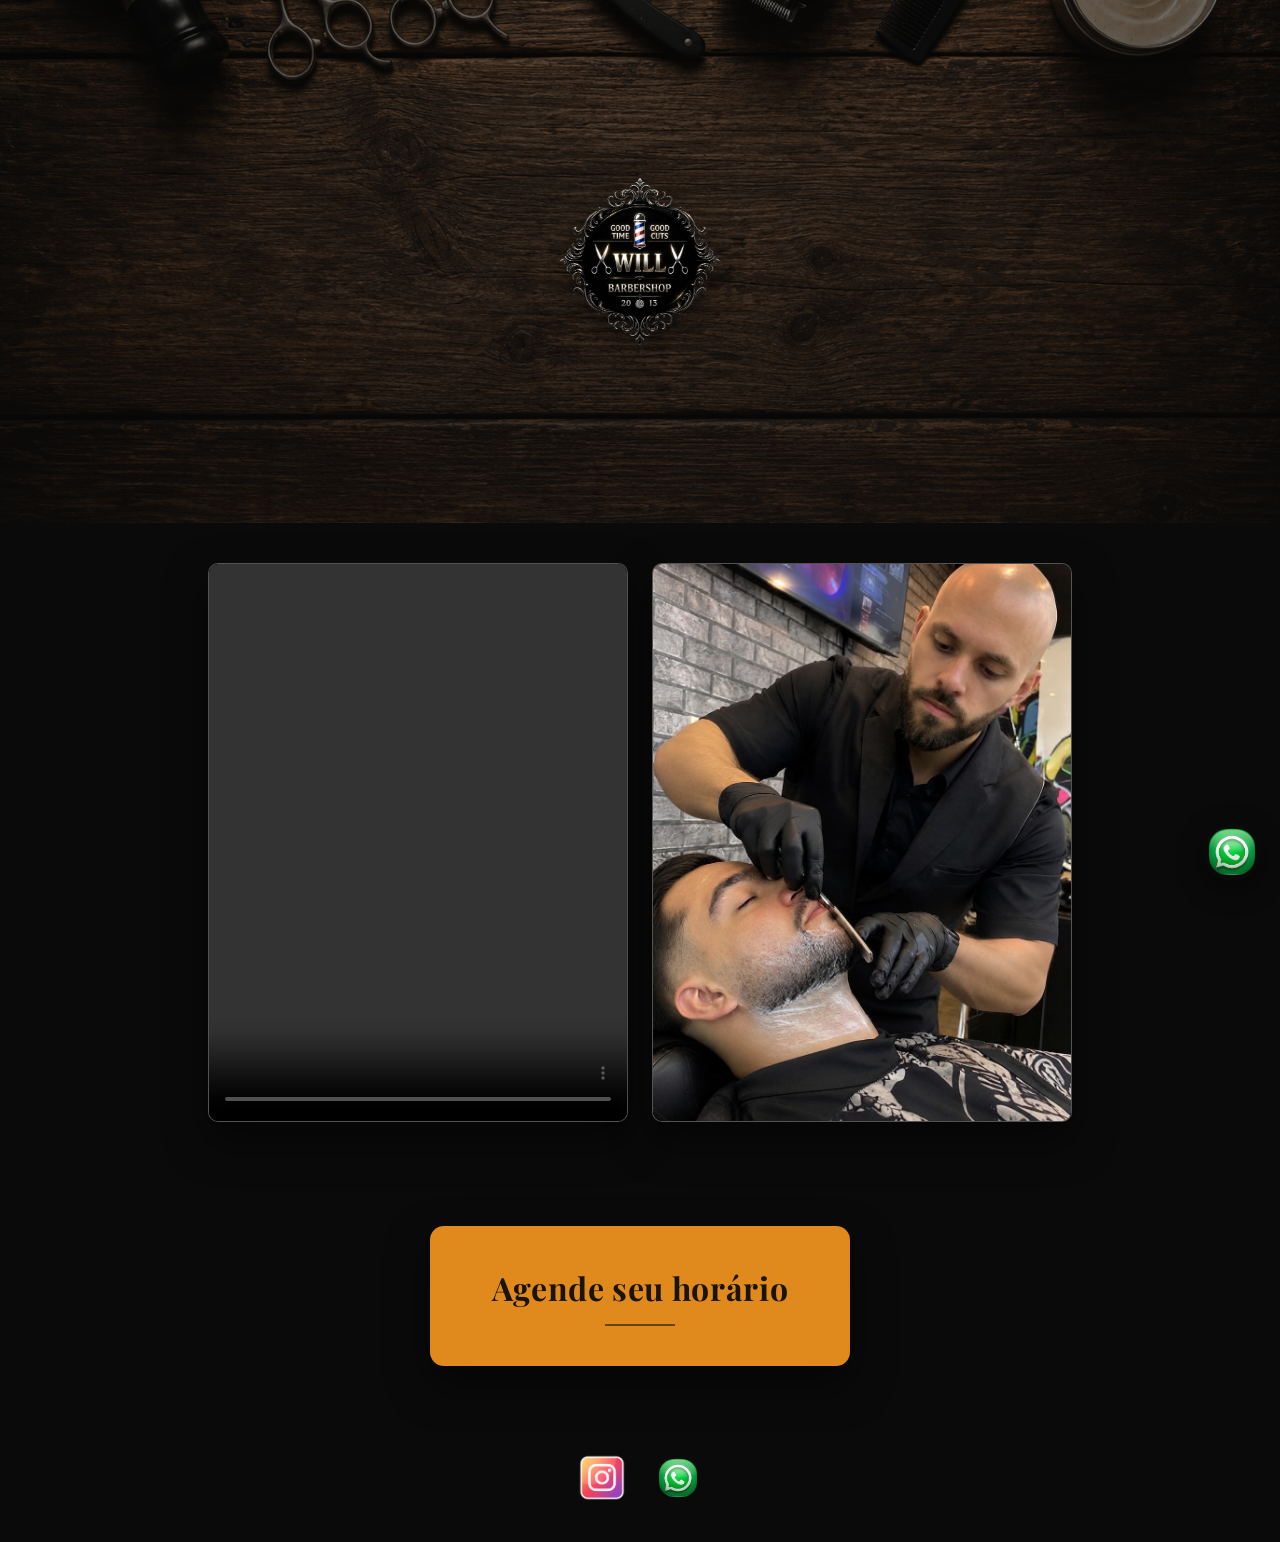
<file: index.html>
<!DOCTYPE html>
<html lang="pt-BR">
<head>
  <meta charset="UTF-8">
  <meta name="viewport" content="width=device-width, initial-scale=1.0">
  <title>Will Barbershop</title>

  <link rel="preconnect" href="https://fonts.googleapis.com">
  <link href="https://fonts.googleapis.com/css2?family=Playfair+Display:wght@600;700&family=Montserrat:wght@500;600;700&display=swap" rel="stylesheet">

  <link rel="stylesheet" href="style.css">
</head>
<body>

  <!-- ===== Logo / LOGO ===== -->
  <header class="logo">
    <img src="Imagens/logo.png" alt="Will Barbershop" class="logo__img">
  </header>

  <!-- ===== VÍDEO + FOTO ===== -->
  <section class="video">
    <div class="video__frame">
      <video
        class="video__media"
        controls
        preload="metadata">
        <source src="Imagens/video.mp4" type="video/mp4">
        Seu navegador não suporta a exibição deste vídeo.
      </video>
    </div>

    <div class="video__frame">
      <img src="Imagens/cortee.png" alt="Barbeiro finalizando o corte" class="video__media video__media--img">
    </div>
  </section>

  <!-- ===== AGENDAMENTO ===== -->
  <section class="agendamento">
    <a href="agendamento.html" target="_blank" rel="noopener" class="agendamento__wpp">
      <h2 class="titulo-do-agendamento">Agende seu horário</h2>
    </a>
  </section>

  <!-- ===== REDES SOCIAIS ===== -->
  <section class="redes-sociais">
    <a href="https://www.instagram.com/willbarber.ofc?igsi=MTE1YWxnd2x2YXRpaw%3D%3D&utm_source=qr" target="_blank" rel="noopener" class="social__link">
      <img src="Imagens/insta.png" alt="Instagram Will Barbershop" class="social-insta">
    </a>
    <a href="https://wa.link/bmg76a" target="_blank" rel="noopener" class="social__link">
      <img src="Imagens/whats.png" alt="WhatsApp Will Barbershop" class="social-wpp">
    </a>
  </section>

  <!-- ===== BOTÃO FLUTUANTE WHATSAPP ===== -->
  <a href="https://wa.link/bmg76a" target="_blank" rel="noopener" class="whats-float">
    <img src="Imagens/whats.png" alt="Falar no WhatsApp">
  </a>

</body>
</html>
</file>
<file: style.css>
/* 
   WILL BARBERSHOP — tokens
   Preto + prata (filigrana do logo) + vermelho (barber pole)
    */
:root {
  --preto: #0a0a0a;
  --preto-suave: #161616;
  --prata: #c7c7c7;
  --prata-claro: #e9e9e9;
  --vermelho: #b3242f;
  --branco: #f5f5f5;
  --laranja: #e08a1e;
  --texto-escuro: #1a1408;

  --fonte-titulo: "Playfair Display", serif;
  --fonte-base: "Montserrat", sans-serif;
}

* {
  margin: 0;
  padding: 0;
  box-sizing: border-box;
}

body {
  background-color: var(--preto);
  font-family: var(--fonte-base);
  color: var(--branco);
}

/* 
   LOGO (com fundo de madeira apenas nesta seção)
    */
.logo {
  position: relative;
  min-height: 55vh;
  display: flex;
  align-items: center;
  justify-content: center;
  padding: 3rem 1.5rem;

  background-image:
    linear-gradient(180deg, rgba(10, 10, 10, 0.55) 0%, rgba(10, 10, 10, 0.75) 100%),
    url("Imagens/fundo.png");
  background-size: cover;
  background-position: center;
  background-repeat: no-repeat;
}

.logo__img {
  position: relative;
  z-index: 1;
  width: 100%;
  max-width: 320px;
  height: auto;
  filter: drop-shadow(0 6px 18px rgba(0, 0, 0, 0.6));
}

/* 
   VÍDEO + FOTO
    */
.video {
  display: flex;
  flex-wrap: wrap;
  gap: 1.5rem;
  justify-content: center;
  padding: 2.5rem 1.5rem 3.5rem;
  background-color: var(--preto);
}

.video__frame {
  flex: 1 1 320px;
  max-width: 420px;
  border: 1px solid rgba(199, 199, 199, 0.35);
  border-radius: 10px;
  overflow: hidden;
  background-color: var(--preto-suave);
  box-shadow: 0 18px 40px rgba(0, 0, 0, 0.5);
}

.video__media {
  display: block;
  width: 100%;
  height: 100%;
  aspect-ratio: 3 / 4;
  object-fit: cover;
  background-color: #000;
}

/*  
   AGENDAMENTO
   */
.agendamento {
  background-color: var(--preto);
  display: flex;
  justify-content: center;
  padding: 3rem 1.5rem;
}

.agendamento__wpp {
  width: 100%;
  max-width: 420px;
  background-color: var(--laranja);
  border-radius: 14px;
  padding: 2.5rem 1.5rem;
  text-align: center;
  box-shadow: 0 18px 40px rgba(0, 0, 0, 0.5);
  text-decoration: none;
  cursor: pointer;
  display: block;
  transition: transform 0.2s ease, box-shadow 0.2s ease;
}

.agendamento__wpp:hover {
  transform: translateY(-3px);
  box-shadow: 0 22px 46px rgba(0, 0, 0, 0.6);
}

.titulo-do-agendamento {
  font-family: var(--fonte-titulo);
  font-weight: 700;
  font-size: clamp(1.5rem, 4.5vw, 2rem);
  color: var(--texto-escuro);
  letter-spacing: 0.02em;
  position: relative;
  display: inline-block;
}

.titulo-do-agendamento::after {
  content: "";
  display: block;
  width: 70px;
  height: 2px;
  background-color: var(--texto-escuro);
  opacity: 0.6;
  margin: 0.9rem auto 0;
}

/* 
   REDES SOCIAIS
    */
.redes-sociais {
  display: flex;
  justify-content: center;
  align-items: center;
  gap: 1.8rem;
  padding: 2.5rem 1.5rem;
  background-color: var(--preto);
}

.social__link {
  display: inline-flex;
  transition: transform 0.2s ease;
}

.social__link:hover {
  transform: translateY(-3px);
}

.social-insta,
.social-wpp {
  width: 48px;
  height: 48px;
  object-fit: contain;
  border-radius: 12px;
}

/* 
   BOTÃO FLUTUANTE WHATSAPP
    */
.whats-float {
  position: fixed;
  right: 1.2rem;
  bottom: 1.2rem;
  width: 58px;
  height: 58px;
  border-radius: 50%;
  overflow: hidden;
  box-shadow: 0 8px 24px rgba(0, 0, 0, 0.5);
  z-index: 10;
  transition: transform 0.2s ease;
}

.whats-float:hover {
  transform: scale(1.08);
}

.whats-float img {
  width: 100%;
  height: 100%;
  object-fit: cover;
}

/* 
   RESPONSIVO
    */
@media (max-width: 480px) {
  .video {
    flex-direction: column;
    align-items: center;
  }

  .video__frame {
    width: 100%;
  }
}
/* ==========================================================
   WILL BARBERSHOP — Seção de Serviços / Agendamento
   Variáveis e classes em português para facilitar a edição.
   ========================================================== */

:root {
  --cor-fundo: #0c0c0d;
  --cor-fundo-cartao: #161617;
  --cor-borda: #2a2a2c;
  --cor-borda-destaque: #d68a2c;
  --cor-texto-principal: #f1efe9;
  --cor-texto-secundario: #9a9a9f;
  --cor-laranja: #e0a039;
  --cor-laranja-escuro: #b8791f;
  --fonte-titulo: 'Playfair Display', Georgia, serif;
  --fonte-texto: 'Work Sans', -apple-system, BlinkMacSystemFont, sans-serif;
  --raio-cartao: 10px;
  --raio-icone: 10px;
}

.secao-servicos {
  background-color: var(--cor-fundo);
  color: var(--cor-texto-principal);
  font-family: var(--fonte-texto);
  padding: 5rem 1.5rem;
}

/* ---------- cabeçalho ---------- */

.servicos-cabecalho {
  text-align: center;
  max-width: 640px;
  margin: 0 auto 3rem;
}

.servicos-titulo {
  font-family: var(--fonte-titulo);
  font-weight: 700;
  font-size: 2.75rem;
  color: var(--cor-laranja);
  margin: 0 0 0.6rem;
  letter-spacing: 0.5px;
}

.servicos-subtitulo {
  color: var(--cor-texto-secundario);
  font-size: 1.05rem;
  margin: 0 0 1.4rem;
}

.servicos-linha {
  display: inline-block;
  width: 64px;
  height: 3px;
  background-color: var(--cor-laranja);
  border-radius: 2px;
}

/* ---------- grupos (Corte/Barba, Químicas) ---------- */

.servicos-grupo {
  max-width: 1040px;
  margin: 0 auto 2.5rem;
}

.servicos-subtitulo-grupo {
  font-family: var(--fonte-titulo);
  font-size: 1.7rem;
  color: var(--cor-texto-principal);
  margin: 0 auto 1.5rem;
  width: fit-content;
  display: flex;
  align-items: center;
  gap: 1rem;
}

.servicos-subtitulo-grupo::before,
.servicos-subtitulo-grupo::after {
  content: "";
  height: 2px;
  width: 40px;
  background-color: var(--cor-laranja);
  flex-shrink: 0;
}
/* ---------- grade de cartões ---------- */

.servicos-grade {
  display: grid;
  grid-template-columns: repeat(2, 1fr);
  gap: 1.5rem;
}

@media (max-width: 720px) {
  .servicos-grade {
    grid-template-columns: 1fr;
  }
  .servicos-titulo {
    font-size: 2.1rem;
  }
}

/* ---------- cartão de serviço ---------- */

.cartao-servico {
  background-color: var(--cor-fundo-cartao);
  border: 1px solid var(--cor-borda);
  border-radius: var(--raio-cartao);
  padding: 1.5rem 1.6rem;
  transition: border-color 0.2s ease, transform 0.2s ease;
}

.cartao-servico:hover,
.cartao-servico:focus-within {
  border-color: var(--cor-borda-destaque);
  transform: translateY(-2px);
}

/* leve destaque alternado, como no combo "Corte + Barba" da referência */
.cartao-destaque {
  border-color: var(--cor-laranja-escuro);
}

.cartao-cabecalho {
  display: flex;
  align-items: center;
  gap: 1rem;
  margin-bottom: 0.9rem;
}

.icone-servico {
  flex-shrink: 0;
  width: 94px;
  height: 94px;
  border-radius: var(--raio-icone);
  overflow: hidden;
  display: flex;
  align-items: center;
  justify-content: center;
}

.icone-servico img {
  width: 100%;
  height: 100%;
  object-fit: cover;
}

.icone-servico svg {
  width: 22px;
  height: 22px;
}

.servico-nome {
  font-family: var(--fonte-titulo);
  font-size: 1.15rem;
  font-weight: 700;
  margin: 0 0 0.15rem;
  color: var(--cor-texto-principal);
}

.servico-preco {
  color: var(--cor-laranja);
  font-weight: 600;
  font-size: 1rem;
}

.servico-descricao {
  color: var(--cor-texto-secundario);
  font-size: 0.92rem;
  line-height: 1.5;
  margin: 0 0 1.1rem;
}

/* ---------- botão agendar agora ---------- */

.botao-agendar {
  display: inline-flex;
  align-items: center;
  gap: 0.45rem;
  color: var(--cor-laranja);
  font-weight: 600;
  font-size: 0.85rem;
  letter-spacing: 0.3px;
  text-decoration: none;
  border-bottom: 1px solid transparent;
  transition: border-color 0.2s ease, color 0.2s ease;
}

.botao-agendar:hover,
.botao-agendar:focus-visible {
  color: #f2b657;
  border-bottom-color: currentColor;
}

.icone-agendar {
  width: 16px;
  height: 16px;
}

/* ---------- acessibilidade ---------- */

.botao-agendar:focus-visible,
.cartao-servico:focus-within {
  outline: 2px solid var(--cor-laranja);
  outline-offset: 2px;
}

@media (prefers-reduced-motion: reduce) {
  .cartao-servico,
  .botao-agendar {
    transition: none;
  }
}
</file>
<file: Projeto Barbeiro/style.css>
/* 
   WILL BARBERSHOP — tokens
   Preto + prata (filigrana do logo) + vermelho (barber pole)
    */
:root {
  --preto: #0a0a0a;
  --preto-suave: #161616;
  --prata: #c7c7c7;
  --prata-claro: #e9e9e9;
  --vermelho: #b3242f;
  --branco: #f5f5f5;
  --laranja: #e08a1e;
  --texto-escuro: #1a1408;

  --fonte-titulo: "Playfair Display", serif;
  --fonte-base: "Montserrat", sans-serif;
}

* {
  margin: 0;
  padding: 0;
  box-sizing: border-box;
}

body {
  background-color: var(--preto);
  font-family: var(--fonte-base);
  color: var(--branco);
}

/* 
   LOGO (com fundo de madeira apenas nesta seção)
    */
.logo {
  position: relative;
  min-height: 55vh;
  display: flex;
  align-items: center;
  justify-content: center;
  padding: 3rem 1.5rem;

  background-image:
    linear-gradient(180deg, rgba(10, 10, 10, 0.55) 0%, rgba(10, 10, 10, 0.75) 100%),
    url("Imagens/fundo.png");
  background-size: cover;
  background-position: center;
  background-repeat: no-repeat;
}

.logo__img {
  position: relative;
  z-index: 1;
  width: 100%;
  max-width: 320px;
  height: auto;
  filter: drop-shadow(0 6px 18px rgba(0, 0, 0, 0.6));
}

/* 
   VÍDEO + FOTO
    */
.video {
  display: flex;
  flex-wrap: wrap;
  gap: 1.5rem;
  justify-content: center;
  padding: 2.5rem 1.5rem 3.5rem;
  background-color: var(--preto);
}

.video__frame {
  flex: 1 1 320px;
  max-width: 420px;
  border: 1px solid rgba(199, 199, 199, 0.35);
  border-radius: 10px;
  overflow: hidden;
  background-color: var(--preto-suave);
  box-shadow: 0 18px 40px rgba(0, 0, 0, 0.5);
}

.video__media {
  display: block;
  width: 100%;
  height: 100%;
  aspect-ratio: 3 / 4;
  object-fit: cover;
  background-color: #000;
}

/*  
   AGENDAMENTO
   */
.agendamento {
  background-color: var(--preto);
  display: flex;
  justify-content: center;
  padding: 3rem 1.5rem;
}

.agendamento__wpp {
  width: 100%;
  max-width: 420px;
  background-color: var(--laranja);
  border-radius: 14px;
  padding: 2.5rem 1.5rem;
  text-align: center;
  box-shadow: 0 18px 40px rgba(0, 0, 0, 0.5);
  text-decoration: none;
  cursor: pointer;
  display: block;
  transition: transform 0.2s ease, box-shadow 0.2s ease;
}

.agendamento__wpp:hover {
  transform: translateY(-3px);
  box-shadow: 0 22px 46px rgba(0, 0, 0, 0.6);
}

.titulo-do-agendamento {
  font-family: var(--fonte-titulo);
  font-weight: 700;
  font-size: clamp(1.5rem, 4.5vw, 2rem);
  color: var(--texto-escuro);
  letter-spacing: 0.02em;
  position: relative;
  display: inline-block;
}

.titulo-do-agendamento::after {
  content: "";
  display: block;
  width: 70px;
  height: 2px;
  background-color: var(--texto-escuro);
  opacity: 0.6;
  margin: 0.9rem auto 0;
}

/* 
   REDES SOCIAIS
    */
.redes-sociais {
  display: flex;
  justify-content: center;
  align-items: center;
  gap: 1.8rem;
  padding: 2.5rem 1.5rem;
  background-color: var(--preto);
}

.social__link {
  display: inline-flex;
  transition: transform 0.2s ease;
}

.social__link:hover {
  transform: translateY(-3px);
}

.social-insta,
.social-wpp {
  width: 48px;
  height: 48px;
  object-fit: contain;
  border-radius: 12px;
}

/* 
   BOTÃO FLUTUANTE WHATSAPP
    */
.whats-float {
  position: fixed;
  right: 1.2rem;
  bottom: 1.2rem;
  width: 58px;
  height: 58px;
  border-radius: 50%;
  overflow: hidden;
  box-shadow: 0 8px 24px rgba(0, 0, 0, 0.5);
  z-index: 10;
  transition: transform 0.2s ease;
}

.whats-float:hover {
  transform: scale(1.08);
}

.whats-float img {
  width: 100%;
  height: 100%;
  object-fit: cover;
}

/* 
   RESPONSIVO
    */
@media (max-width: 480px) {
  .video {
    flex-direction: column;
    align-items: center;
  }

  .video__frame {
    width: 100%;
  }
}
/* ==========================================================
   WILL BARBERSHOP — Seção de Serviços / Agendamento
   Variáveis e classes em português para facilitar a edição.
   ========================================================== */

:root {
  --cor-fundo: #0c0c0d;
  --cor-fundo-cartao: #161617;
  --cor-borda: #2a2a2c;
  --cor-borda-destaque: #d68a2c;
  --cor-texto-principal: #f1efe9;
  --cor-texto-secundario: #9a9a9f;
  --cor-laranja: #e0a039;
  --cor-laranja-escuro: #b8791f;
  --fonte-titulo: 'Playfair Display', Georgia, serif;
  --fonte-texto: 'Work Sans', -apple-system, BlinkMacSystemFont, sans-serif;
  --raio-cartao: 10px;
  --raio-icone: 10px;
}

.secao-servicos {
  background-color: var(--cor-fundo);
  color: var(--cor-texto-principal);
  font-family: var(--fonte-texto);
  padding: 5rem 1.5rem;
}

/* ---------- cabeçalho ---------- */

.servicos-cabecalho {
  text-align: center;
  max-width: 640px;
  margin: 0 auto 3rem;
}

.servicos-titulo {
  font-family: var(--fonte-titulo);
  font-weight: 700;
  font-size: 2.75rem;
  color: var(--cor-laranja);
  margin: 0 0 0.6rem;
  letter-spacing: 0.5px;
}

.servicos-subtitulo {
  color: var(--cor-texto-secundario);
  font-size: 1.05rem;
  margin: 0 0 1.4rem;
}

.servicos-linha {
  display: inline-block;
  width: 64px;
  height: 3px;
  background-color: var(--cor-laranja);
  border-radius: 2px;
}

/* ---------- grupos (Corte/Barba, Químicas) ---------- */

.servicos-grupo {
  max-width: 1040px;
  margin: 0 auto 2.5rem;
}

.servicos-subtitulo-grupo {
  font-family: var(--fonte-titulo);
  font-size: 1.7rem;
  color: var(--cor-texto-principal);
  margin: 0 auto 1.5rem;
  width: fit-content;
  display: flex;
  align-items: center;
  gap: 1rem;
}

.servicos-subtitulo-grupo::before,
.servicos-subtitulo-grupo::after {
  content: "";
  height: 2px;
  width: 40px;
  background-color: var(--cor-laranja);
  flex-shrink: 0;
}
/* ---------- grade de cartões ---------- */

.servicos-grade {
  display: grid;
  grid-template-columns: repeat(2, 1fr);
  gap: 1.5rem;
}

@media (max-width: 720px) {
  .servicos-grade {
    grid-template-columns: 1fr;
  }
  .servicos-titulo {
    font-size: 2.1rem;
  }
}

/* ---------- cartão de serviço ---------- */

.cartao-servico {
  background-color: var(--cor-fundo-cartao);
  border: 1px solid var(--cor-borda);
  border-radius: var(--raio-cartao);
  padding: 1.5rem 1.6rem;
  transition: border-color 0.2s ease, transform 0.2s ease;
}

.cartao-servico:hover,
.cartao-servico:focus-within {
  border-color: var(--cor-borda-destaque);
  transform: translateY(-2px);
}

/* leve destaque alternado, como no combo "Corte + Barba" da referência */
.cartao-destaque {
  border-color: var(--cor-laranja-escuro);
}

.cartao-cabecalho {
  display: flex;
  align-items: center;
  gap: 1rem;
  margin-bottom: 0.9rem;
}

.icone-servico {
  flex-shrink: 0;
  width: 94px;
  height: 94px;
  border-radius: var(--raio-icone);
  overflow: hidden;
  display: flex;
  align-items: center;
  justify-content: center;
}

.icone-servico img {
  width: 100%;
  height: 100%;
  object-fit: cover;
}

.icone-servico svg {
  width: 22px;
  height: 22px;
}

.servico-nome {
  font-family: var(--fonte-titulo);
  font-size: 1.15rem;
  font-weight: 700;
  margin: 0 0 0.15rem;
  color: var(--cor-texto-principal);
}

.servico-preco {
  color: var(--cor-laranja);
  font-weight: 600;
  font-size: 1rem;
}

.servico-descricao {
  color: var(--cor-texto-secundario);
  font-size: 0.92rem;
  line-height: 1.5;
  margin: 0 0 1.1rem;
}

/* ---------- botão agendar agora ---------- */

.botao-agendar {
  display: inline-flex;
  align-items: center;
  gap: 0.45rem;
  color: var(--cor-laranja);
  font-weight: 600;
  font-size: 0.85rem;
  letter-spacing: 0.3px;
  text-decoration: none;
  border-bottom: 1px solid transparent;
  transition: border-color 0.2s ease, color 0.2s ease;
}

.botao-agendar:hover,
.botao-agendar:focus-visible {
  color: #f2b657;
  border-bottom-color: currentColor;
}

.icone-agendar {
  width: 16px;
  height: 16px;
}

/* ---------- acessibilidade ---------- */

.botao-agendar:focus-visible,
.cartao-servico:focus-within {
  outline: 2px solid var(--cor-laranja);
  outline-offset: 2px;
}

@media (prefers-reduced-motion: reduce) {
  .cartao-servico,
  .botao-agendar {
    transition: none;
  }
}
</file>
